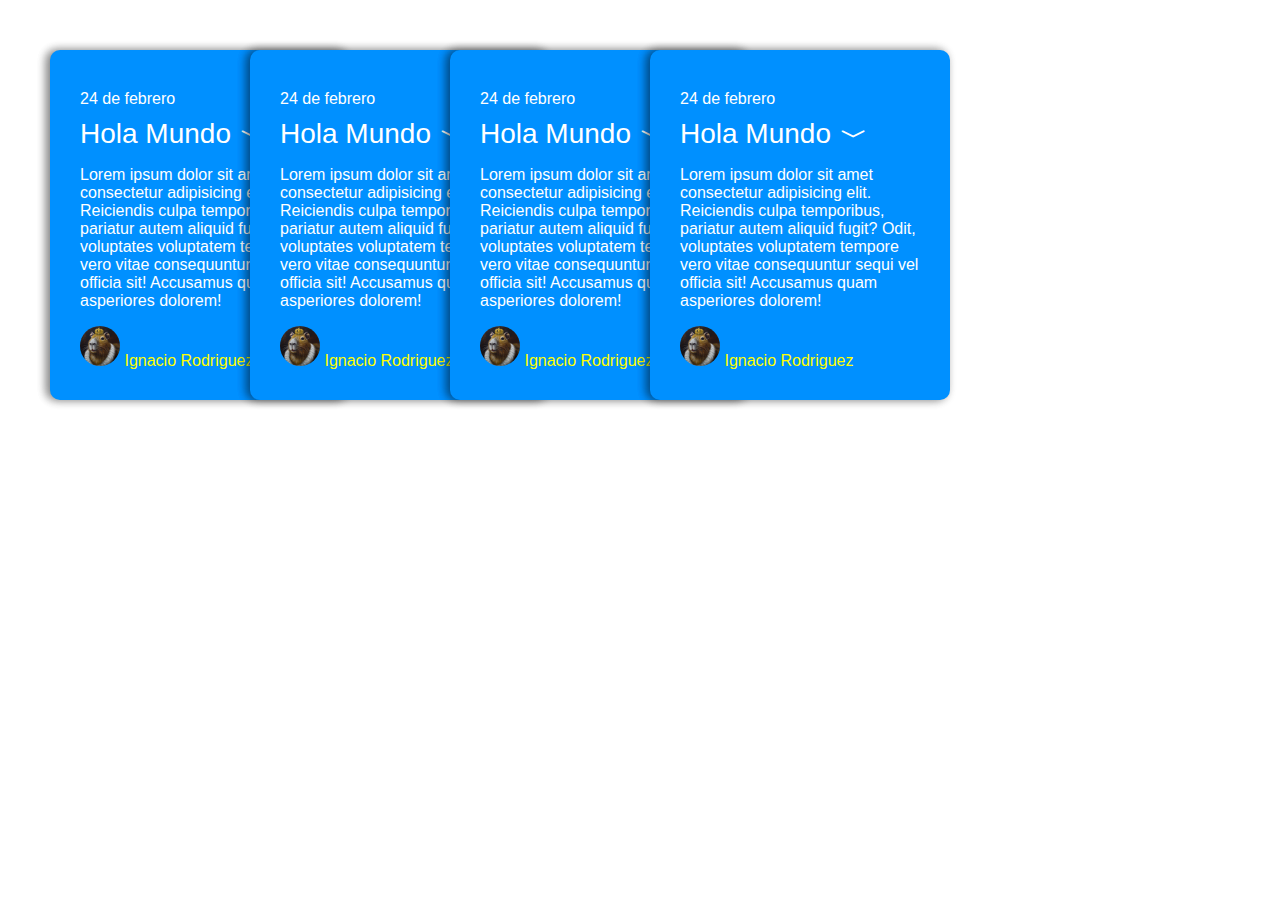
<file: ejercicio2/index.html>
<!DOCTYPE html>
<html lang="en">
<head>
    <meta charset="UTF-8">
    <meta http-equiv="X-UA-Compatible" content="IE=edge">
    <meta name="viewport" content="width=device-width, initial-scale=1.0">
    <title>ejercicio2-tarjetas</title>
    <link rel="stylesheet" href="style.css">
    <link rel="stylesheet" href="https://cdn.jsdelivr.net/npm/bootstrap-icons@1.10.3/font/bootstrap-icons.css">
</head>
<body>
    <div class="cards">
        <!-- tarjeta 1 -->
        <div class="card">
            <div class="header">
                <div class="date">24 de febrero</div>
                <div class="title">Hola Mundo <i id="idown" class="bi bi-chevron-compact-down"></i></div>
            </div>
            <div class="p" id="pdown">
                <p>Lorem ipsum dolor sit amet consectetur adipisicing elit. Reiciendis culpa temporibus, pariatur autem aliquid fugit? Odit, voluptates voluptatem tempore vero vitae consequuntur sequi vel officia sit! Accusamus quam asperiores dolorem!</p>
            </div>
            <div class="footer">
                <div class="author">
                    <a href="#"><img class="logo" src="/carpincho.png" alt="cd">
                        <span>Ignacio Rodriguez</span>
                    </a>
                </div>
            </div>
        </div>
        <!-- tarjeta 2 -->
        <div class="card element-1">
            <div class="header">
                <div class="date">24 de febrero</div>
                <div class="title">Hola Mundo <i id="idown" class="bi bi-chevron-compact-down"></i></div>
            </div>
            <div class="p" id="pdown">
                <p>Lorem ipsum dolor sit amet consectetur adipisicing elit. Reiciendis culpa temporibus, pariatur autem aliquid fugit? Odit, voluptates voluptatem tempore vero vitae consequuntur sequi vel officia sit! Accusamus quam asperiores dolorem!</p>
            </div>
            <div class="footer">
            <div class="author">
                <a href="#"><img class="logo" src="/carpincho.png" alt="pyt">
                    <span>Ignacio Rodriguez</span>
                </a>
            </div>
            </div>
        </div>
        <!-- tarjeta 3 -->
        <div class="card element-2">
            <div class="header">
                <div class="date">24 de febrero</div>
                <div class="title">Hola Mundo <i id="idown" class="bi bi-chevron-compact-down"></i></div>
            </div>
            <div class="p" id="pdown">
                <p>Lorem ipsum dolor sit amet consectetur adipisicing elit. Reiciendis culpa temporibus, pariatur autem aliquid fugit? Odit, voluptates voluptatem tempore vero vitae consequuntur sequi vel officia sit! Accusamus quam asperiores dolorem!</p>
            </div>
            <div class="footer">
                <div class="author">
                <a href="#"><img class="logo" src="/carpincho.png" alt="pyt">
                    <span>Ignacio Rodriguez</span>
                </a>
            </div>
            </div>
        </div>
        <!-- tarjeta 4 -->
        <div class="card element-3">
            <div class="header">
                <div class="date">24 de febrero</div>
                <div class="title">Hola Mundo <i id="idown" class="bi bi-chevron-compact-down"></i></div>
            </div>
            <div class="p" id="pdown">
                <p>Lorem ipsum dolor sit amet consectetur adipisicing elit. Reiciendis culpa temporibus, pariatur autem aliquid fugit? Odit, voluptates voluptatem tempore vero vitae consequuntur sequi vel officia sit! Accusamus quam asperiores dolorem!</p>
            </div>
            <div class="footer">
                <div class="author">
                <a href="#"><img class="logo" src="/carpincho.png" alt="pyt">
                    <span>Ignacio Rodriguez</span>
                </a>
            </div>
            </div>
        </div>

    </div>
    <script src="collapse.js"></script>
</body>
</html>
</file>
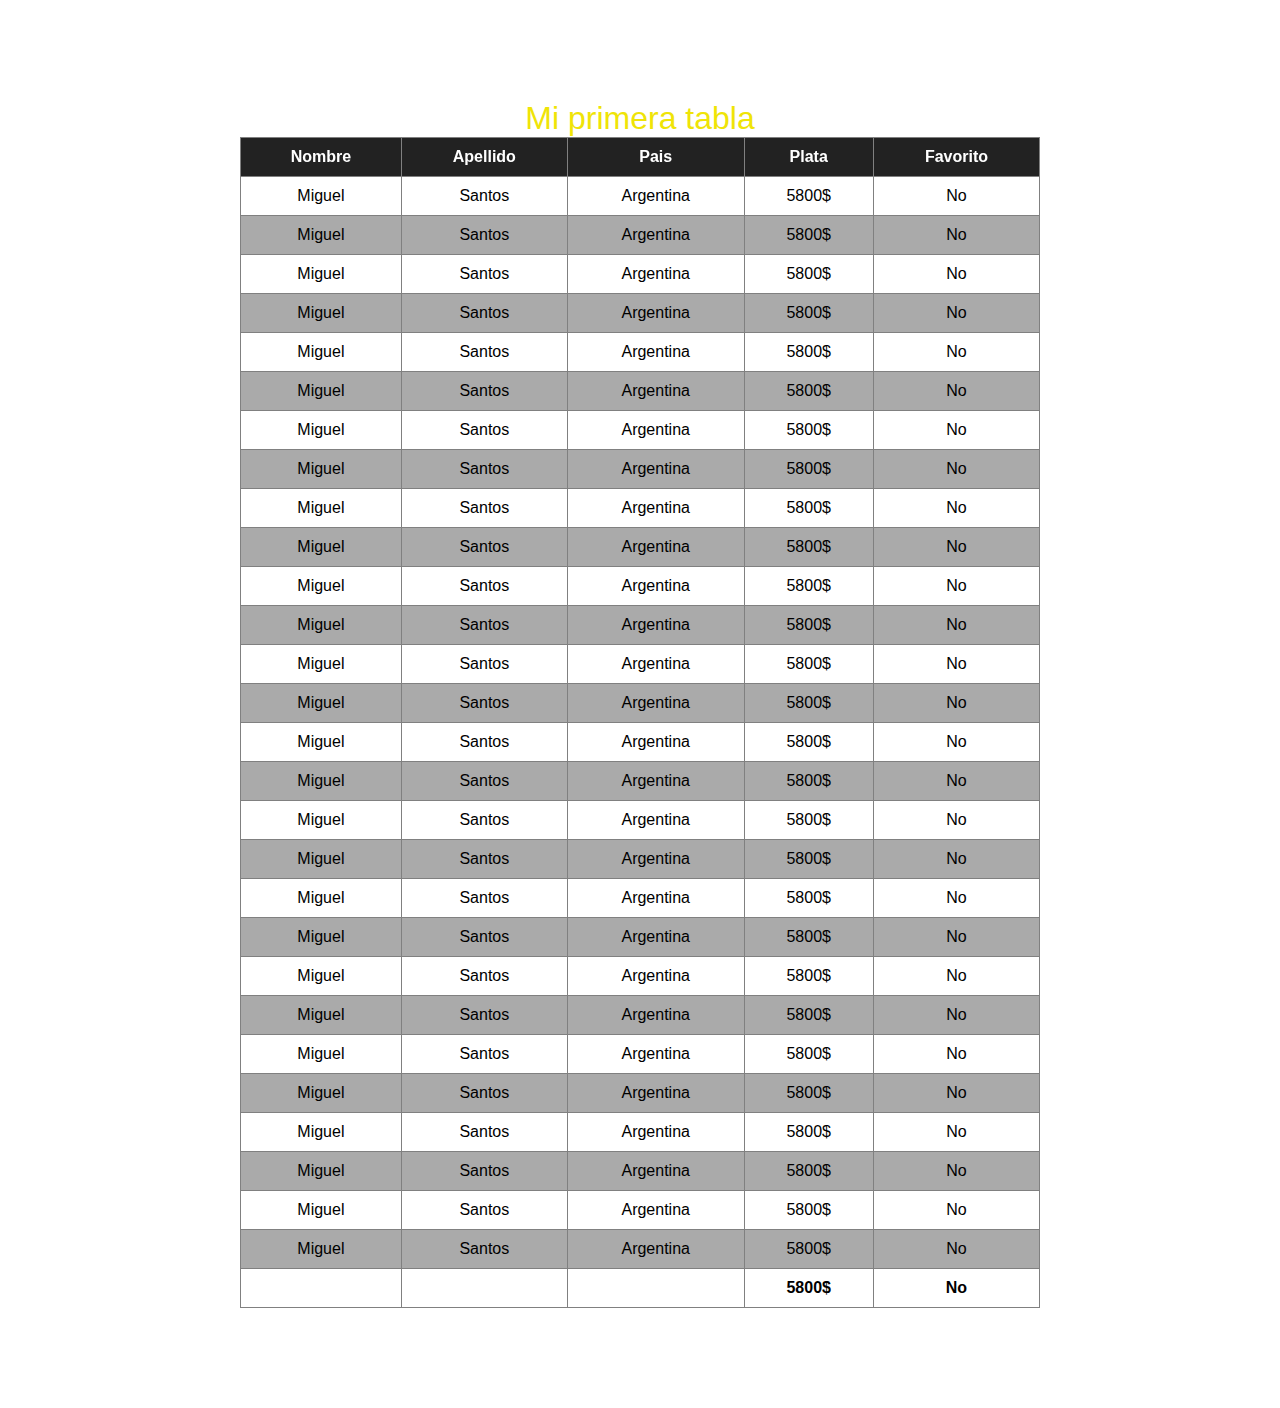
<file: ejercicio3/Index.html>
<!DOCTYPE html>
<html lang="en">
<head>
    <meta charset="UTF-8">
    <meta http-equiv="X-UA-Compatible" content="IE=edge">
    <meta name="viewport" content="width=device-width, initial-scale=1.0">
    <link rel="stylesheet" href="style.css">

    <title>ejercicio 3-Estilo tablas</title>
</head>
<body>
    <table>
        <caption>Mi primera tabla</caption>
        <thead>
            <th>Nombre</th>
            <th>Apellido</th>
            <th>Pais</th>
            <th>Plata</th>
            <th>Favorito</th>
        </thead>
        
        <tbody>
            <tr>
                <td>Miguel</td>
                <td>Santos</td>
                <td>Argentina</td>
                <td>5800$</td>
                <td>No</td>
            </tr>
            <tr>
                <td>Miguel</td>
                <td>Santos</td>
                <td>Argentina</td>
                <td>5800$</td>
                <td>No</td>
            </tr>
            <tr>
                <td>Miguel</td>
                <td>Santos</td>
                <td>Argentina</td>
                <td>5800$</td>
                <td>No</td>
            </tr>
            <tr>
                <td>Miguel</td>
                <td>Santos</td>
                <td>Argentina</td>
                <td>5800$</td>
                <td>No</td>
            </tr>
            <tr>
                <td>Miguel</td>
                <td>Santos</td>
                <td>Argentina</td>
                <td>5800$</td>
                <td>No</td>
            </tr>
            <tr>
                <td>Miguel</td>
                <td>Santos</td>
                <td>Argentina</td>
                <td>5800$</td>
                <td>No</td>
            </tr>
            <tr>
                <td>Miguel</td>
                <td>Santos</td>
                <td>Argentina</td>
                <td>5800$</td>
                <td>No</td>
            </tr>
            <tr>
                <td>Miguel</td>
                <td>Santos</td>
                <td>Argentina</td>
                <td>5800$</td>
                <td>No</td>
            </tr>
            <tr>
                <td>Miguel</td>
                <td>Santos</td>
                <td>Argentina</td>
                <td>5800$</td>
                <td>No</td>
            </tr>
            <tr>
                <td>Miguel</td>
                <td>Santos</td>
                <td>Argentina</td>
                <td>5800$</td>
                <td>No</td>
            </tr>
            <tr>
                <td>Miguel</td>
                <td>Santos</td>
                <td>Argentina</td>
                <td>5800$</td>
                <td>No</td>
            </tr>
            <tr>
                <td>Miguel</td>
                <td>Santos</td>
                <td>Argentina</td>
                <td>5800$</td>
                <td>No</td>
            </tr>
            <tr>
                <td>Miguel</td>
                <td>Santos</td>
                <td>Argentina</td>
                <td>5800$</td>
                <td>No</td>
            </tr>
            <tr>
                <td>Miguel</td>
                <td>Santos</td>
                <td>Argentina</td>
                <td>5800$</td>
                <td>No</td>
            </tr>
            <tr>
                <td>Miguel</td>
                <td>Santos</td>
                <td>Argentina</td>
                <td>5800$</td>
                <td>No</td>
            </tr>
            <tr>
                <td>Miguel</td>
                <td>Santos</td>
                <td>Argentina</td>
                <td>5800$</td>
                <td>No</td>
            </tr>
            <tr>
                <td>Miguel</td>
                <td>Santos</td>
                <td>Argentina</td>
                <td>5800$</td>
                <td>No</td>
            </tr>
            <tr>
                <td>Miguel</td>
                <td>Santos</td>
                <td>Argentina</td>
                <td>5800$</td>
                <td>No</td>
            </tr>
            <tr>
                <td>Miguel</td>
                <td>Santos</td>
                <td>Argentina</td>
                <td>5800$</td>
                <td>No</td>
            </tr>
            <tr>
                <td>Miguel</td>
                <td>Santos</td>
                <td>Argentina</td>
                <td>5800$</td>
                <td>No</td>
            </tr>
            <tr>
                <td>Miguel</td>
                <td>Santos</td>
                <td>Argentina</td>
                <td>5800$</td>
                <td>No</td>
            </tr>
            <tr>
                <td>Miguel</td>
                <td>Santos</td>
                <td>Argentina</td>
                <td>5800$</td>
                <td>No</td>
            </tr><tr>
                <td>Miguel</td>
                <td>Santos</td>
                <td>Argentina</td>
                <td>5800$</td>
                <td>No</td>
            </tr><tr>
                <td>Miguel</td>
                <td>Santos</td>
                <td>Argentina</td>
                <td>5800$</td>
                <td>No</td>
            </tr><tr>
                <td>Miguel</td>
                <td>Santos</td>
                <td>Argentina</td>
                <td>5800$</td>
                <td>No</td>
            </tr><tr>
                <td>Miguel</td>
                <td>Santos</td>
                <td>Argentina</td>
                <td>5800$</td>
                <td>No</td>
            </tr><tr>
                <td>Miguel</td>
                <td>Santos</td>
                <td>Argentina</td>
                <td>5800$</td>
                <td>No</td>
            </tr><tr>
                <td>Miguel</td>
                <td>Santos</td>
                <td>Argentina</td>
                <td>5800$</td>
                <td>No</td>
            </tr>
        </tbody>

        <tfoot>
            <tr>
                <th></th>
                <th></th>
                <th></th>
                <th>5800$</th>
                <th>No</th>
            </tr>
        </tfoot>
    </table>
</body>
</html>
</file>
<file: ejercicio2/style.css>
body{
    margin: 0;
    padding: 0;
    font-family: 'Gill Sans', 'Gill Sans MT', Calibri, 'Trebuchet MS', sans-serif;
}

.cards{
    display: flex;
    width: 100%;
    padding: 50px;
}

.cards .card{
    background-color: rgb(0,144,255);
    color: white;
    width: 300px;
    height: 350px;
    border-radius: 10px;
    padding: 30px;
    box-sizing: border-box;
    position: relative;
    display: flex;
    flex-direction: column;

    transition: 0.3s ease;
    
    box-shadow: -3px 0 10px rgba(0,0,0,0.3), -4px 0 10px rgba(0,0,0,0.2), -5px 0 10px rgba(0,0,0,0.1);
}

.cards .card .logo{
    width: 40px;
    height: 40px;
    border-radius: 50%;
    };

.cards a{color: aqua;}

.cards a{
    color: yellow;
    text-decoration: none;
    
}


.cards .card a:hover{
    color: lightyellow;
}

.cards .card .header{
flex: 1;
}

.cards .card:hover{
    margin-right: 80px;
    transform: rotate(3deg) translateY(-15px);
}

.cards .card .header .date{
    padding:10px 0;
}

.cards .card .header .title{
    font-size: 28px;
}

.cards .card .header i:hover{
    background-color: rgb(40 150 255);
    cursor: pointer;
}

.collapsed{
    display: none;
}

.cards .card[class*="element"]{
    margin-left: -100px;
}

.element-1:hover,.element-2:hover{
    margin-left: -130px;
}
</file>
<file: ejercicio3/style.css>
body{
    padding: 0;
    margin: 0;
    font-family: sans-serif;
}

table{
    border-spacing: 0;
    border-collapse: collapse;
    width: 800px;
    margin: 100px auto;
}

td, th{
    border: solid 1px grey;
    padding: 10px;
}

tr:nth-child(even){
    background-color: #aaa;
}

td:nth-child(n), th:nth-child(n){
    text-align: center;
}
tbody tr:hover{
    background-color: rgb(160 222 225);
}

thead{
    background-color: #222;
    color: white;
    position: sticky;
    top: 0;
}

caption{
    font-size: 32px;
    color: rgb(239, 228, 7);
    
}
</file>
